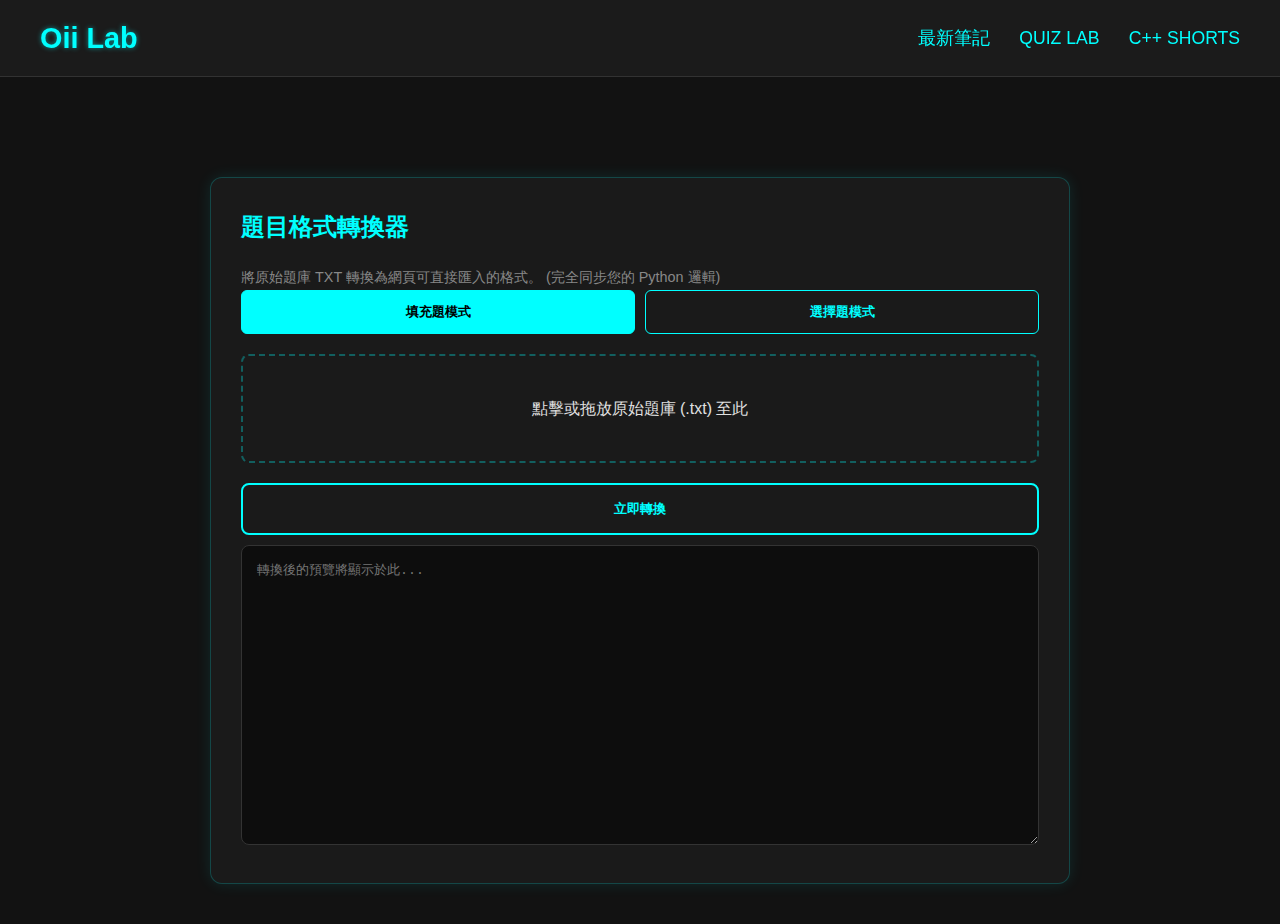
<file: typing/converter.html>
<!DOCTYPE html>
<html lang="zh-Hant">
<head>
    <meta charset="UTF-8" />
    <meta name="viewport" content="width=device-width, initial-scale=1.0" />
    <title>Oii_lab | 格式轉換工具</title>
    <link rel="stylesheet" href="../styles.css" /> 
    <style>
        body { display: block; padding: 0; margin: 0; min-height: auto; font-family: 'Inter', sans-serif; }
        .content-section { max-width: 900px; margin: 0 auto; padding: 100px 20px 40px 20px; }
        .converter-box { background-color: var(--color-code-bg); padding: 30px; border-radius: 12px; box-shadow: 0 0 15px rgba(0, 255, 255, 0.1); border: 1px solid rgba(0, 255, 255, 0.2); }
        h2 { color: var(--color-accent); margin-bottom: 20px; }
        
        .upload-area { border: 2px dashed rgba(0, 255, 255, 0.3); padding: 40px; text-align: center; border-radius: 8px; cursor: pointer; transition: 0.3s; margin-bottom: 20px; }
        .upload-area:hover { border-color: var(--color-accent); background: rgba(0, 255, 255, 0.05); }
        
        .mode-selector { display: flex; gap: 10px; margin-bottom: 20px; }
        .mode-btn { flex: 1; padding: 12px; border: 1px solid var(--color-accent); background: transparent; color: var(--color-accent); cursor: pointer; border-radius: 6px; font-weight: bold; }
        .mode-btn.active { background: var(--color-accent); color: #000; }

        textarea { width: 100%; height: 300px; background: #0d0d0d; color: #00ff00; border: 1px solid #333; padding: 15px; font-family: 'Roboto Mono', monospace; border-radius: 8px; margin-top: 10px; }
        .btn-group { display: flex; gap: 10px; margin-top: 20px; }
        .btn { flex: 1; padding: 15px; border: 2px solid var(--color-accent); background: transparent; color: var(--color-accent); font-weight: bold; cursor: pointer; border-radius: 8px; transition: 0.3s; text-align: center; text-decoration: none; }
        .btn:hover { background: var(--color-accent); color: #000; box-shadow: 0 0 15px var(--color-accent); }
        .small { color: #888; font-size: 0.9em; margin-top: 10px; }
    </style>
</head>
<body>
    <header class="navbar">
        <div class="container nav-content">
            <a href="../index.html" class="logo">Oii Lab</a> 
            <nav class="nav-links">
                <a href="#notes">最新筆記</a>
                <a href="typing.html">Quiz Lab</a>
                <a href="https://www.youtube.com/@Oii_lab" target="_blank" rel="noopener noreferrer">C++ Shorts</a>
            </nav>
        </div>
    </header>

    <div class="content-section">
        <div class="converter-box">
            <h2>題目格式轉換器</h2>
            <p class="small">將原始題庫 TXT 轉換為網頁可直接匯入的格式。 (完全同步您的 Python 邏輯)</p>
            
            <div class="mode-selector">
                <button class="mode-btn active" id="modeBlank">填充題模式</button>
                <button class="mode-btn" id="modeMCQ">選擇題模式</button>
            </div>

            <div class="upload-area" id="dropZone">
                <p id="fileNameDisplay">點擊或拖放原始題庫 (.txt) 至此</p>
                <input type="file" id="fileInput" accept=".txt" hidden>
            </div>

            <div class="btn-group">
                <button class="btn" id="convertBtn">立即轉換</button>
                <button class="btn" id="downloadBtn" style="display:none;">下載轉換後的 TXT</button>
            </div>

            <textarea id="outputPreview" placeholder="轉換後的預覽將顯示於此..."></textarea>
        </div>
    </div>

    <script>
        let currentMode = 'blank'; 
        const fileInput = document.getElementById('fileInput');
        const dropZone = document.getElementById('dropZone');
        const outputPreview = document.getElementById('outputPreview');
        const downloadBtn = document.getElementById('downloadBtn');
        let convertedText = "";

        document.getElementById('modeBlank').onclick = function() {
            currentMode = 'blank';
            this.classList.add('active');
            document.getElementById('modeMCQ').classList.remove('active');
        };
        document.getElementById('modeMCQ').onclick = function() {
            currentMode = 'mcq';
            this.classList.add('active');
            document.getElementById('modeBlank').classList.remove('active');
        };

        dropZone.onclick = () => fileInput.click();
        fileInput.onchange = () => {
            if(fileInput.files.length > 0) document.getElementById('fileNameDisplay').textContent = "已選取: " + fileInput.files[0].name;
        };

        document.getElementById('convertBtn').onclick = function() {
            const file = fileInput.files[0];
            if(!file) return alert("請先選擇檔案！");

            const reader = new FileReader();
            reader.onload = function(e) {
                const text = e.target.result;
                if(currentMode === 'blank') {
                    convertedText = processBlank(text);
                } else {
                    convertedText = processMCQ(text);
                }
                outputPreview.value = convertedText;
                downloadBtn.style.display = 'block';
            };
            reader.readAsText(file);
        };

        downloadBtn.onclick = function() {
            const blob = new Blob([convertedText], { type: 'text/plain' });
            const url = URL.createObjectURL(blob);
            const a = document.createElement('a');
            a.href = url;
            a.download = `converted_${currentMode}_${Date.now()}.txt`;
            a.click();
        };

        // --- 填充題邏輯 (同步您的 Python Code) ---
        function processBlank(text) {
            let results = [];
            let seen = new Set();
            let newId = 1;
            const blocks = text.split(/(?=題目\()/);

            for(let block of blocks) {
                block = block.trim();
                if(!block || !block.includes("正確答案：") || !block.includes("題目(填充)")) continue;

                const qMatch = block.match(/題目\(填充\)：\s*([\s\S]+?)(?=\n正確答案：|$)/);
                const ansMatch = block.match(/正確答案：\s*([\s\S]+?)$/);
                if(!qMatch || !ansMatch) continue;

                let qTextRaw = qMatch[1].trim();
                let ansText = ansMatch[1].trim();
                let formattedQ = qTextRaw.replace(/[＿_]{2,}|[.]+ {0,1}[.]{1,}/g, `[${ansText}]`);
                if(!formattedQ.includes(`[${ansText}]`)) formattedQ = `${qTextRaw} [${ansText}]`;

                let qFinal = formattedQ.split(/\n+/).map(s => s.trim()).filter(s => s).join(" ");
                let lookupKey = qFinal.replace(/[^\w\u4e00-\u9fa5]/g, '');
                if(lookupKey && !seen.has(lookupKey)) {
                    seen.add(lookupKey);
                    results.push(`${newId}. ${qFinal}`);
                    newId++;
                }
            }
            return results.join("\n");
        }

        // --- 選擇題邏輯 (同步您的最新 Python Code - 擷取選項版) ---
        function processMCQ(text) {
            let results = [];
            let seen = new Set();
            let newId = 1;
            const blocks = text.split(/(?=題目\()/);

            for(let block of blocks) {
                block = block.trim();
                if(!block || !block.includes("題目(選擇)")) continue;

                // A. 擷取題目
                const qMatch = block.match(/題目\(選擇\)：\s*([\s\S]+?)(?=\n選項：|\n正確答案：|$)/);
                if(!qMatch) continue;
                let qClean = qMatch[1].split(/\n+/).map(s => s.trim()).filter(s => s).join(" ");

                // B. 去重
                let lookupKey = qClean.replace(/[^\w\u4e00-\u9fa5]/g, '');
                if(seen.has(lookupKey)) continue;

                // C. 擷取選項區塊
                const optBlockMatch = block.match(/選項：\s*([\s\S]+?)(?=\n正確答案：|$)/);
                let formattedOptions = [];
                if(optBlockMatch) {
                    const lines = optBlockMatch[1].trim().split('\n');
                    lines.forEach(line => {
                        const l = line.trim();
                        if(!l) return;
                        // 匹配 A. (A) A: 等格式
                        const optMatch = l.match(/^\(?([A-Za-z])\)?[\.．、:：\s]+([\s\S]+)$/);
                        if(optMatch) {
                            formattedOptions.push(`${optMatch[1].toUpperCase()}: ${optMatch[2].trim()}`);
                        }
                    });
                }

                // D. 擷取正確答案
                const ansMatch = block.match(/正確答案：\s*([A-Za-z\s,，]+)/);
                let ansStr = "";
                if(ansMatch) {
                    const labels = ansMatch[1].split(/[,，\n]/).map(s => s.trim().toUpperCase()).filter(s => s);
                    ansStr = `答案: ${labels.join(",")}`;
                }

                // E. 組合
                seen.add(lookupKey);
                results.push(`${newId}. ${qClean} | ${formattedOptions.join(" | ")} | ${ansStr}`);
                newId++;
            }
            return results.join("\n");
        }
    </script>
</body>
</html>
</file>
<file: styles.css>
/* ------------------ CSS 變量與全局重置 ------------------ */
:root {
    --color-bg-dark: #121212; /* 深色背景 */
    --color-text-light: #E0E0E0; /* 淺色文字 */
    --color-accent: #00FFFF; /* 霓虹青色 (強調色) */
    --color-code-bg: #1A1A1A; /* 程式碼背景 */
}

* {
    box-sizing: border-box;
    margin: 0;
    padding: 0;
}

body {
    font-family: 'Inter', sans-serif;
    background-color: var(--color-bg-dark);
    color: var(--color-text-light);
    line-height: 1.6;
}

h1, h2, h3 {
    margin-bottom: 0.5em;
    color: var(--color-text-light);
}

a {
    color: var(--color-accent);
    text-decoration: none;
    transition: color 0.3s;
}

.container {
    max-width: 1200px;
    margin: 0 auto;
    padding: 0 20px;
}

/* ------------------ 導航列 (Glassmorphism) ------------------ */
.navbar {
    position: sticky;
    top: 0;
    background-color: rgba(30, 30, 30, 0.8);
    backdrop-filter: blur(8px);
    -webkit-backdrop-filter: blur(8px);
    border-bottom: 1px solid rgba(255, 255, 255, 0.1);
    z-index: 1000;
}

.nav-content {
    display: flex;
    justify-content: space-between;
    align-items: center;
    padding: 15px 0;
}

.logo {
    font-size: 1.8em;
    font-weight: 700;
    color: var(--color-accent);
    text-shadow: 0 0 5px rgba(0, 255, 255, 0.5);
}

.nav-links a {
    margin-left: 25px;
    font-size: 1.1em;
    text-transform: uppercase;
}

/* ------------------ 英雄區 (Hero Section) ------------------ */
.hero {
    text-align: center;
    padding: 100px 20px;
    background-color: #1A1A1A;
    margin-bottom: 40px;
    border-bottom: 3px solid var(--color-accent);
}

.hero h1 {
    font-size: 3em;
    margin-bottom: 10px;
    text-shadow: 0 0 15px rgba(0, 255, 255, 0.8), 0 0 5px rgba(0, 255, 255, 0.5);
}

.hero p {
    font-size: 1.3em;
    opacity: 0.8;
    margin-bottom: 30px;
}

.cta-button {
    display: inline-block;
    padding: 12px 30px;
    border: 2px solid var(--color-accent);
    background-color: transparent;
    color: var(--color-accent);
    font-weight: 700;
    letter-spacing: 1px;
    transition: all 0.3s;
    box-shadow: 0 0 5px var(--color-accent);
}

.cta-button:hover {
    background-color: var(--color-accent);
    color: var(--color-bg-dark);
    box-shadow: 0 0 20px var(--color-accent);
}

/* ------------------ 內容卡片 (Note Cards) ------------------ */
#notes h2 {
    margin-bottom: 30px;
}
.article-grid {
    display: grid;
    grid-template-columns: repeat(auto-fit, minmax(300px, 1fr));
    gap: 30px;
    padding-bottom: 50px;
}

.note-card-link {
    display: block; /* 讓卡片連結整個區塊 */
}

.note-card {
    background-color: #1e1e1e;
    padding: 25px;
    border-radius: 8px;
    transition: all 0.3s ease-in-out;
    border: 1px solid #282828;
    height: 100%; /* 確保卡片等高 */
}

.note-card:hover {
    transform: translateY(-8px);
    box-shadow: 0 0 25px rgba(0, 255, 255, 0.5);
    border-color: var(--color-accent);
}

.note-card h3 {
    color: var(--color-accent);
    margin-bottom: 10px;
}

.tag {
    display: inline-block;
    background-color: #00FFFF30;
    color: var(--color-accent);
    padding: 4px 8px;
    margin-right: 5px;
    border-radius: 4px;
    font-size: 0.8em;
    font-family: 'Roboto Mono', monospace;
    margin-bottom: 10px;
}

/* ------------------ 頁尾 ------------------ */
footer {
    background-color: #1A1A1A;
    padding: 20px 0;
    text-align: center;
    border-top: 1px solid rgba(255, 255, 255, 0.1);

}

.visitor-count {
    color: var(--color-accent); /* 使用霓虹色 */
    font-weight: 600;
    font-size: 0.9em;
    opacity: 0.8;
}

/* ------------------ 響應式設計 (@media queries) - 手機尺寸 ------------------ */

/* 適用於手機 (螢幕寬度小於 768px) */
@media (max-width: 768px) {

    /* 導覽列優化：將導航連結垂直堆疊 */
    .nav-content {
        flex-direction: column;
        align-items: flex-start;
    }

    .nav-links {
        margin-top: 15px;
        display: flex;
        flex-wrap: wrap;
    }

        .nav-links a {
            margin-right: 15px;
            margin-bottom: 5px;
            font-size: 0.9em;
        }

    /* Footer 堆疊 */
    footer .container {
        flex-direction: column;
        gap: 10px;
    }
}

/* 專屬 C++ 程式碼區塊樣式 */
pre {
    background-color: var(--color-code-bg);
    border: 1px solid rgba(0, 255, 255, 0.2);
    padding: 20px;
    border-radius: 8px;
    overflow-x: auto;
    margin: 20px 0;
}

code {
    font-family: 'Roboto Mono', monospace;
    color: var(--color-accent);
}

/* 引用區塊 (老師的話) */
blockquote {
    border-left: 4px solid var(--color-accent);
    background: rgba(0, 255, 255, 0.05);
    padding: 15px 20px;
    margin: 20px 0;
    font-style: italic;
    color: #BBB;
}

/* 教學表格樣式 */
table {
    width: 100%;
    border-collapse: collapse;
    margin: 20px 0;
}

th {
    background-color: rgba(0, 255, 255, 0.1);
    color: var(--color-accent);
    padding: 12px;
    text-align: left;
    border-bottom: 2px solid var(--color-accent);
}

td {
    padding: 12px;
    border-bottom: 1px solid #333;
}
</file>
